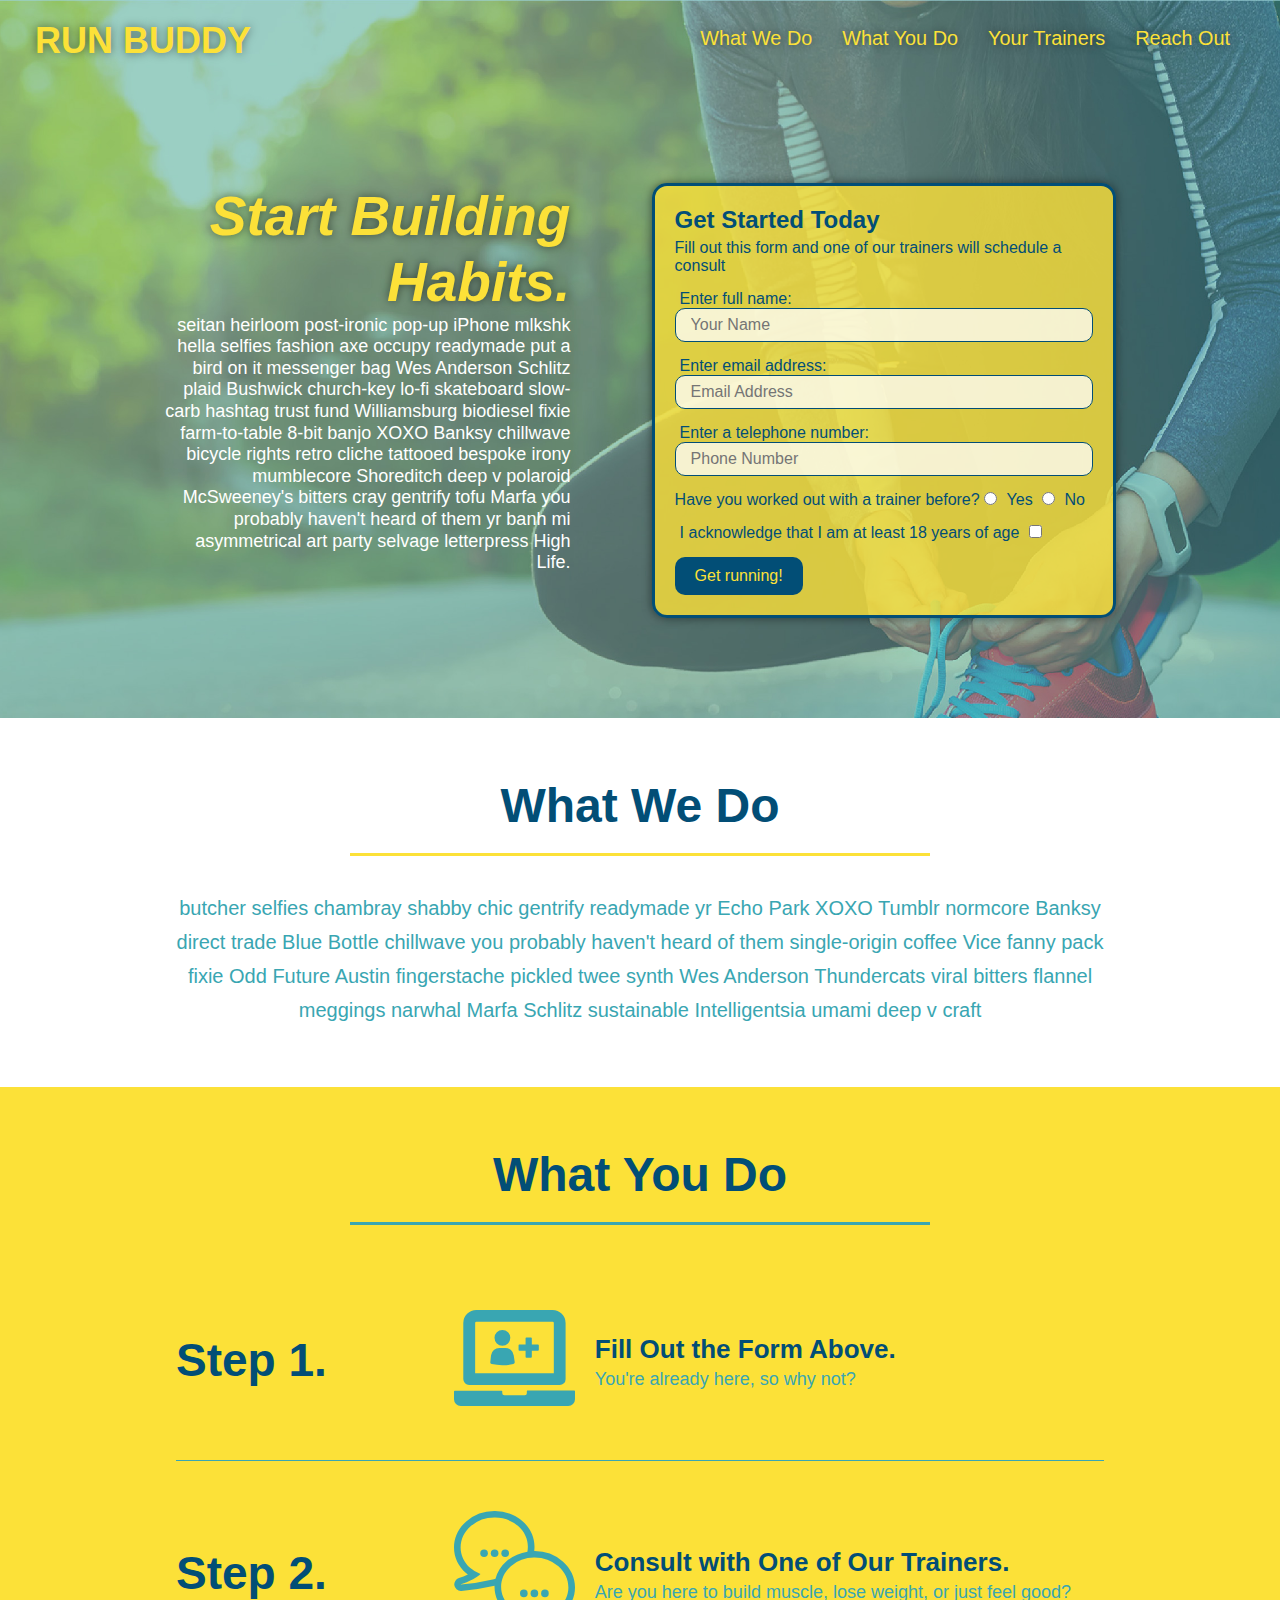
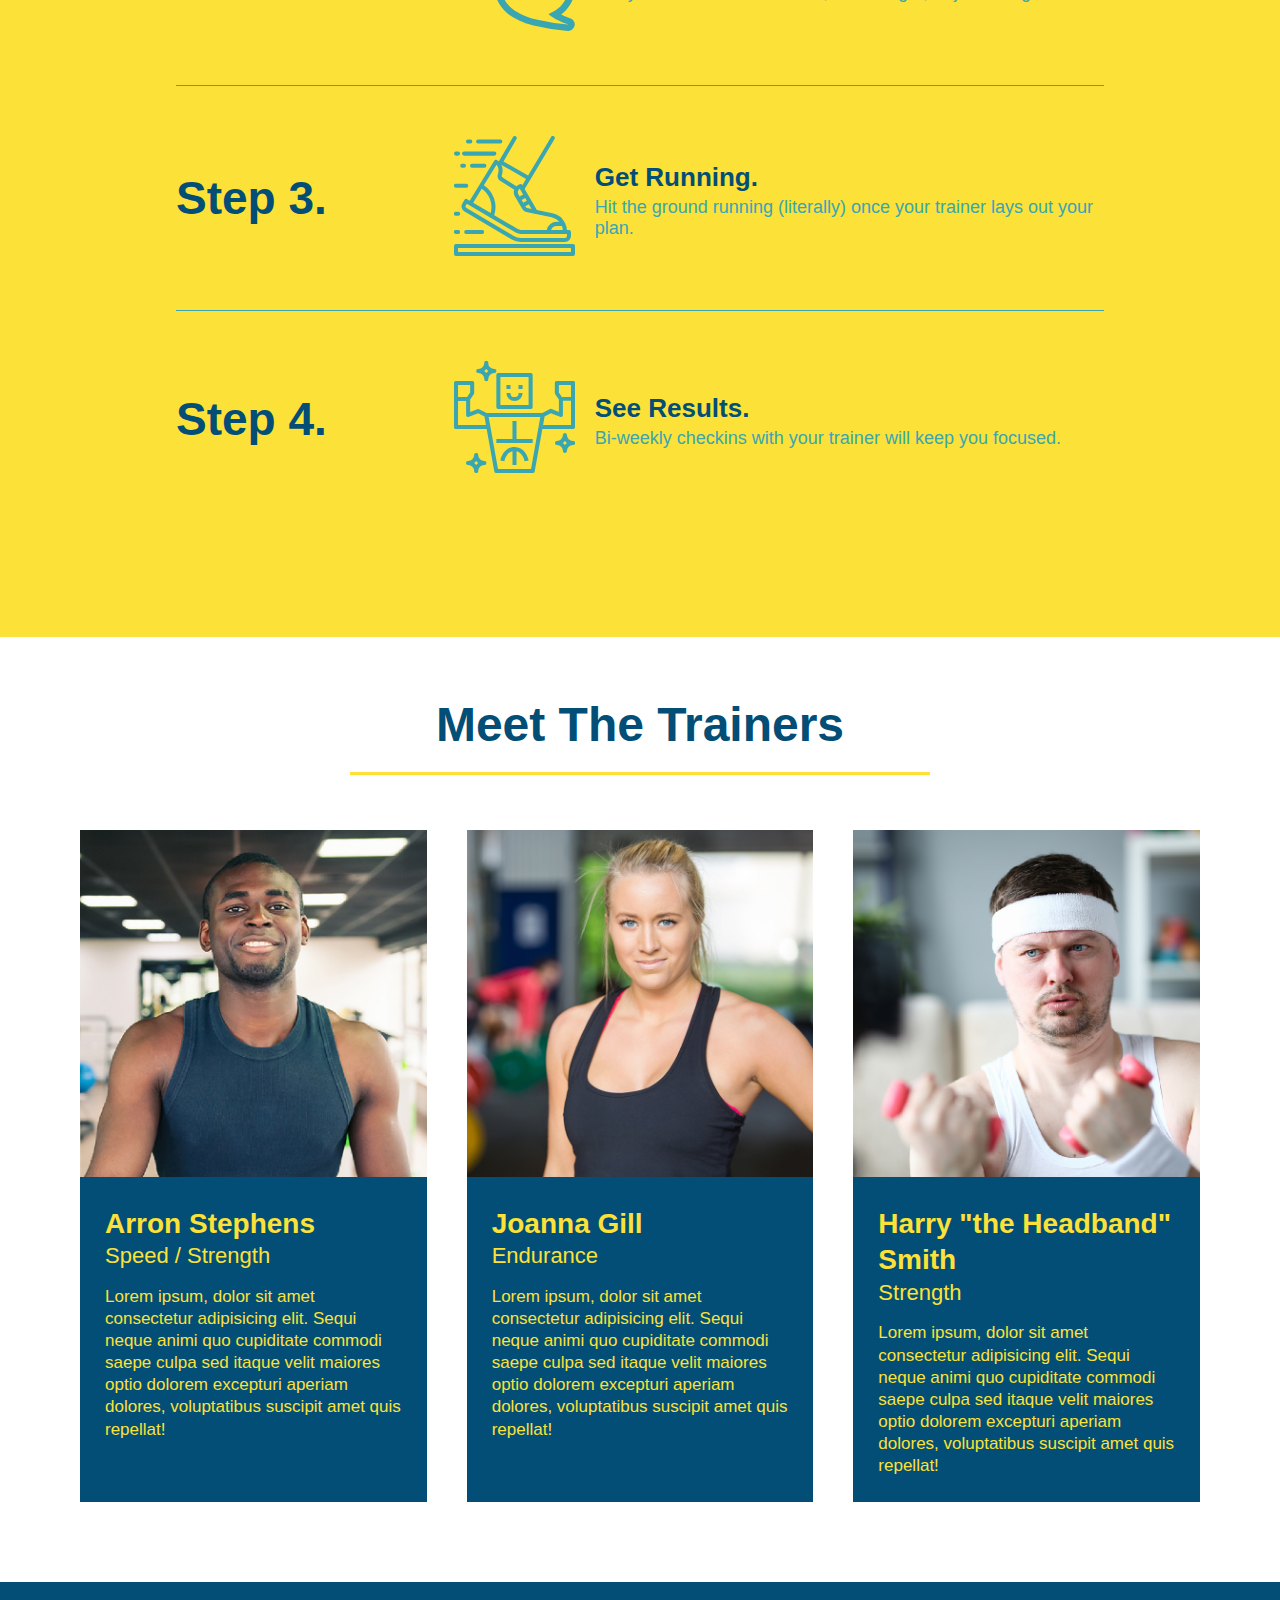
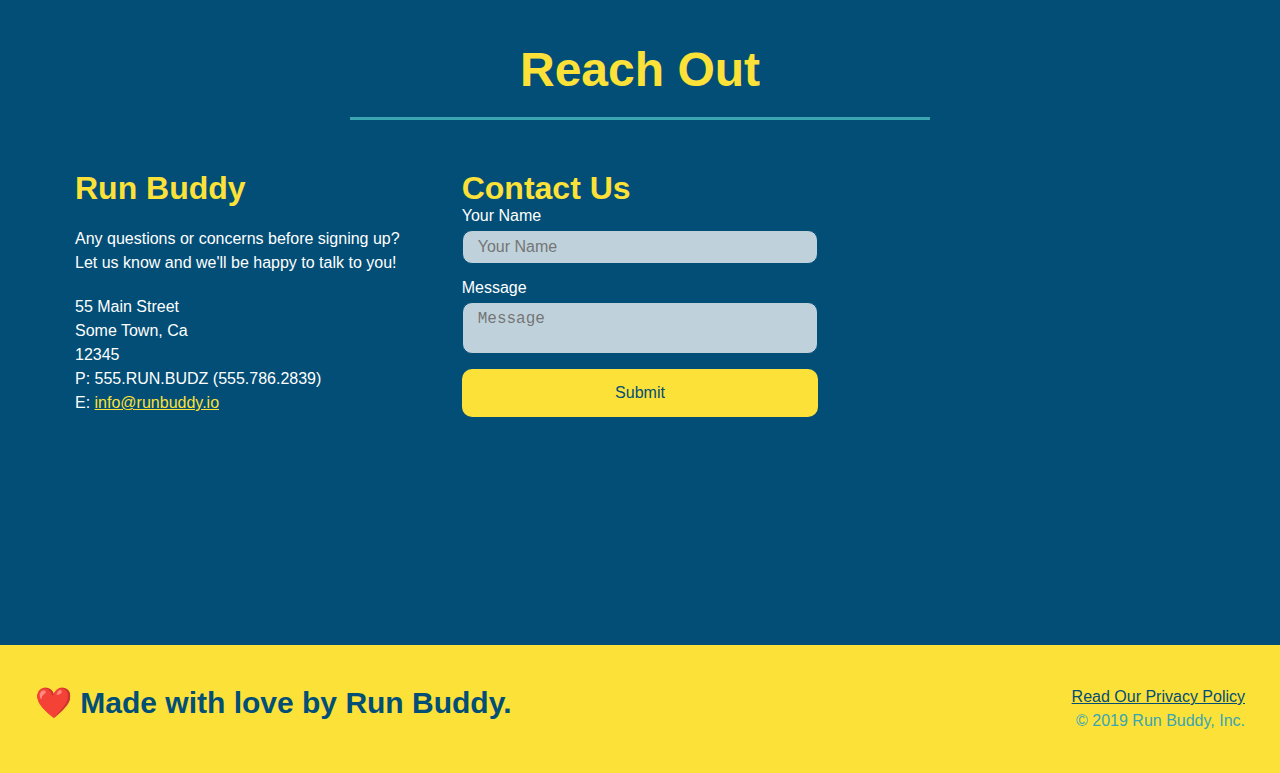
<file: index.html>
<!DOCTYPE html>
<html lang="en">

    <head>
        <meta charset="UTF-8">
        <meta http-equiv="X-UA-Compatible" content="IE=edge">
        <meta name="viewport" content="width=device-width, initial-scale=1.0">
        <meta name="description" content="A site for running">
        <meta name="keywords" content="run, exercise, health">
        <meta name="author" content="4scheriit">

        <link rel="stylesheet" href="./assets/css/style.css">

        <title>Run Buddy</title>
    </head>

    <body>
        <!-- navigation -->
        <header>
            <h1>
                <a href="/">RUN BUDDY</a>
            </h1>

            <nav>
                <!-- Unordered list element -->
                <ul>
                    <!-- List item element-->
                    <li>
                        <!-- Anchor element -->
                        <a href="#what-we-do" title="What We Do Page">What We Do</a>
                    </li>

                    <li>
                        <a href="#what-you-do" title="What You Do Page">What You Do</a>
                    </li>

                    <li>
                        <a href="#your-trainers" title="Your Trainers Page">Your Trainers</a>
                    </li>
                    
                    <li>
                        <a href="#reach-out" title="Reach Out Page">Reach Out</a>
                    </li>
                </ul>
            </nav>
        </header>
        
        <!-- hero/jumbotron -->
        <section class="hero">
            <div class="hero-cta">
                <h2>Start Building Habits.</h2>

                <p>
                    seitan heirloom post-ironic pop-up iPhone mlkshk hella selfies fashion axe occupy readymade put a bird on it messenger
                    bag Wes Anderson Schlitz plaid Bushwick church-key lo-fi skateboard 
                    slow-carb hashtag trust fund Williamsburg biodiesel fixie farm-to-table
                    8-bit banjo XOXO Banksy chillwave bicycle rights retro cliche tattooed
                    bespoke irony mumblecore Shoreditch deep v polaroid McSweeney's bitters 
                    cray gentrify tofu Marfa you probably haven't heard of them yr banh mi 
                    asymmetrical art party selvage letterpress High Life.
                </p>
            </div>
            
            <div class="hero-form">
                <h3>Get Started Today</h3>
                <p>Fill out this form and one of our trainers will schedule a consult</p>
                
                <!-- Add form element -->
                <form>
                    <label for="name">Enter full name:</label>
                    <input type="text" placeholder="Your Name" name="name" id="name" class="form-input"/>

                    <label for="email">Enter email address:</label>
                    <input type="email" placeholder="Email Address" name="email" id="email" class="form-input"/>

                    <label for="phone">Enter a telephone number:</label>
                    <input type="tel" placeholder="Phone Number" name="phone" id="phone" class="form-input"/>

                    <p>
                        Have you worked out with a trainer before?

                        <input type="radio" name="trainer-confirm" id="trainer-yes"/>
                        <label for="trainer-yes">Yes</label>

                        <input type="radio" name="trainer-confirm" id="trainer-no"/>
                        <label for="trainer-no">No</label>
                    </p>

                    <p>
                        <label for="age-yes">
                            I acknowledge that I am at least 18 years of age
                        </label>

                        <input type="checkbox" name="age-confirm" id="checkbox"/>  
                    </p>

                    <button type="submit">
                        Get running!
                    </button>
                </form>
            </div>
        </section>
        <!-- end hero-->

        <!-- "what we do" section -->
        <section id="what-we-do" class="intro">
            <div class="flex-row">
                <h2 class="section-title primary-border">What We Do</h2>
            </div>

            <div class="flex-row">
                <p>
                    butcher selfies chambray shabby chic gentrify readymade yr Echo Park XOXO Tumblr normcore Banksy direct trade Blue Bottle chillwave you probably haven't heard of them single-origin coffee Vice fanny pack fixie Odd Future Austin fingerstache pickled twee synth Wes Anderson Thundercats viral bitters flannel meggings narwhal Marfa Schlitz sustainable Intelligentsia umami deep v craft
                </p>
            </div>
        </section>

        <!-- "what you do" section -->
        <section id="what-you-do" class="steps">
            <div class="flex-row">
                <h2 class="section-title secondary-border">What You Do</h2>
            </div>

            <!-- Step 1 section -->
            <div class="step">
                <h3>Step 1.</h3>

                <div class="step-info">
                    <div class="step-img">
                        <img src="./assets/images/step-1.svg" alt="step-1 image"/>
                    </div>

                    <div class="step-text">
                        <h4>Fill Out the Form Above.</h4>
                        <p>You're already here, so why not?</p>
                    </div>
                </div>
            </div>
            
            <!-- Step 2 section -->
            <div class="step">
                <h3>Step 2.</h3>

                <div class="step-info">
                    <div class="step-img">
                        <img src="./assets/images/step-2.svg" alt="step-2 image"/>
                    </div>

                    <div class="step-text">
                        <h4>Consult with One of Our Trainers.</h4>
                        <p>Are you here to build muscle, lose weight, or just feel good?</p>
                    </div>
                </div>
            </div>

            <!-- Step 3 section -->
            <div class="step">
                <h3>Step 3.</h3>

                <div class="step-info">
                    <div class="step-img">
                        <img src="./assets/images/step-3.svg" alt="step-3 image"/>
                    </div>

                    <div class="step-text">
                        <h4>Get Running.</h4>
                        <p>Hit the ground running (literally) once your trainer lays out your plan.</p>
                    </div>
                </div>
            </div>

            <!-- Step 4 section -->
            <div class="step">
                <h3>Step 4.</h3>

                <div class="step-info">
                    <div class="step-img">
                        <img src="./assets/images/step-4.svg" alt="step-4 image"/>
                    </div>

                    <div class="step-text">
                        <h4>See Results.</h4>
                        <p>Bi-weekly checkins with your trainer will keep you focused.</p>
                    </div>
                </div>
            </div>
        </section>

        <!-- "meet the trainers" section -->
        <section id="your-trainers">
            <div class="flex-row">
                <h2 class="section-title primary-border">
                    Meet The Trainers
                </h2>
            </div>
            
            <div class="trainers">
                <!-- first trainer bio -->
                <article class="trainer">
                    <img src="./assets/images/trainer-1.jpg" alt="Arron Stephens in his workout clothes, ready to pump iron" />

                    <div class="trainer-bio">
                    <h3 class="trainer-name">Arron Stephens</h3>
                    <h4 class="trainer-role">Speed / Strength</h4>
                    <p>
                        Lorem ipsum, dolor sit amet consectetur adipisicing elit. Sequi neque animi quo cupiditate commodi saepe culpa sed
                        itaque velit maiores optio dolorem excepturi aperiam dolores, voluptatibus suscipit amet quis repellat!
                    </p>
                    </div>
                </article>

                <!-- second trainer bio -->
                <article class="trainer">
                    <img src="./assets/images/trainer-2.jpg" alt="Joanna Gill cooling off after a workout" />

                    <div class="trainer-bio">
                    <h3 class="trainer-name">Joanna Gill</h3>
                    <h4 class="trainer-role">Endurance</h4>
                    <p>
                        Lorem ipsum, dolor sit amet consectetur adipisicing elit. Sequi neque animi quo cupiditate commodi saepe culpa sed
                        itaque velit maiores optio dolorem excepturi aperiam dolores, voluptatibus suscipit amet quis repellat!
                    </p>
                    </div>
                </article>
                
                <!-- third trainer bio -->
                <article class="trainer">
                    <img src="./assets/images/trainer-3.jpg" alt="Harry Smith wearing a headband and lifting comically small pink weights" />

                    <div class="trainer-bio">
                    <h3 class="trainer-name">Harry "the Headband" Smith</h3>
                    <h4 class="trainer-role">Strength</h4>
                    <p>
                        Lorem ipsum, dolor sit amet consectetur adipisicing elit. Sequi neque animi quo cupiditate commodi saepe culpa sed
                        itaque velit maiores optio dolorem excepturi aperiam dolores, voluptatibus suscipit amet quis repellat!
                    </p>
                    </div>
                </article>
            </div>
        </section>

        <!-- "reach out" section -->
        <section id="reach-out" class="contact">
            <div class="flex-row">
                <h2 class="section-title secondary-border">
                    Reach Out
                </h2>
            </div>

            <!-- reach out elements -->
            <div class="contact-info">
                <div>
                    <h3>Run Buddy</h3>
                    <p>
                      Any questions or concerns before signing up?
                      <br/>
                      Let us know and we'll be happy to talk to you!
                    </p>

                    <address>
                        55 Main Street <br/>
                        Some Town, Ca <br/>
                        12345<br />
                        P: 555.RUN.BUDZ (555.786.2839)<br/>
                        E: <a href="mailto:info@runbuddy.io">info@runbuddy.io</a>
                    </address>
                </div>

                <div class="contact-form">
                    <h3>Contact Us</h3>
                    <form>
                       <label for="contact-name">Your Name</label>
                       <input type="text" id="contact-name" placeholder="Your Name" />
                  
                       <label for="contact-message">Message</label>
                       <textarea id="contact-message" placeholder="Message" style="resize: none;"></textarea>
                  
                       <button type="submit">Submit</button>
                    </form>
                </div>

                <iframe 
                    src="https://www.google.com/maps/embed?pb=!1m18!1m12!1m3!1d3147.10797472
                    27936!2d-120.42364418397035!3d37.92790791110593!2m3!1f0!2f0!3f0!3m2!1i1024!2i768!4f13.
                    1!3m3!1m2!1s0x8090c49129b6ac57%3A0xb56c7eb95a2cd8bd!2sMain%20St%2C%20California
                    %2095327!5e0!3m2!1sen!2sus!4v1616426329495!5m2!1sen!2sus" 
                    width="400" 
                    height="400" 
                    style="border:0;" 
                    allowfullscreen=""
                    loading="lazy">
                </iframe>
            </div>
        </section>

        <!-- footer -->
        <footer>
            <h2>❤️ Made with love by Run Buddy.</h2>

            <div>
                <a href="./privacy-policy.html">Read Our Privacy Policy</a><br/>
                &copy; 2019 Run Buddy, Inc.
            </div>
        </footer>
    </body>

</html>
</file>
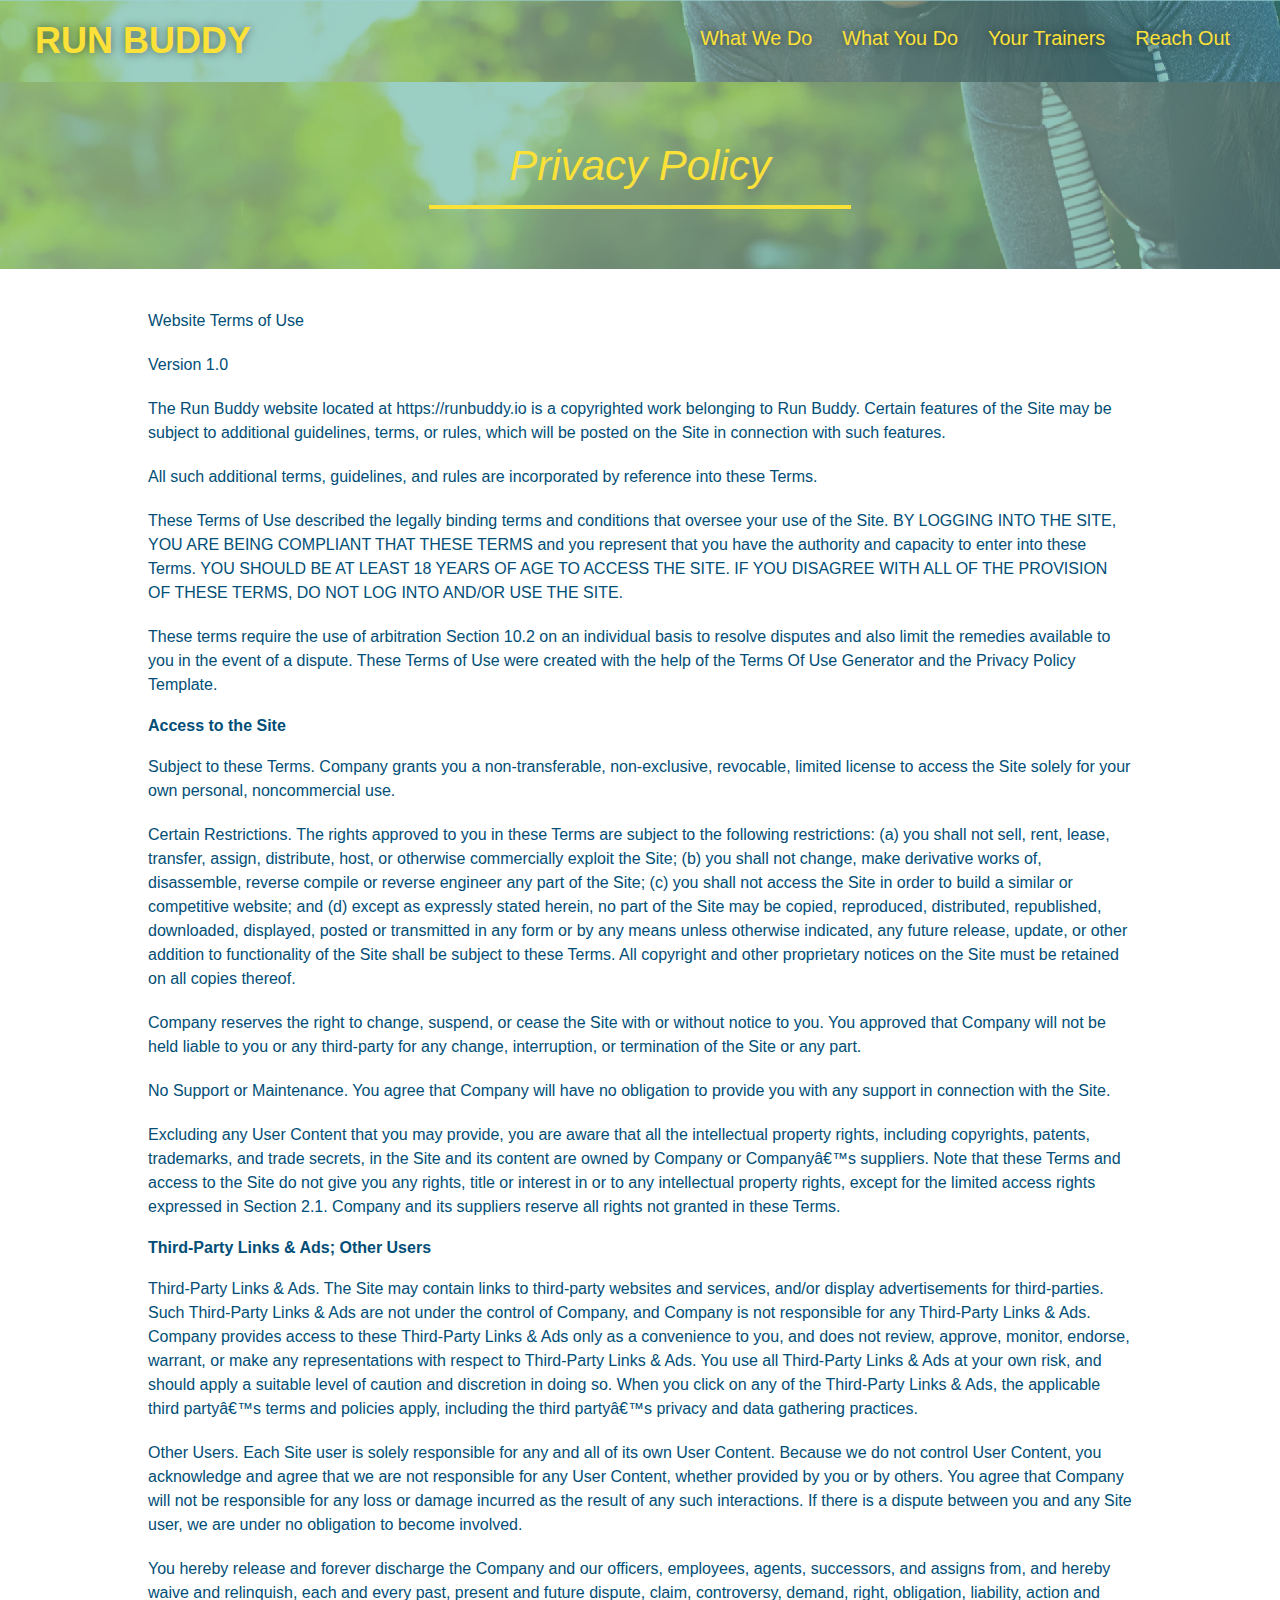
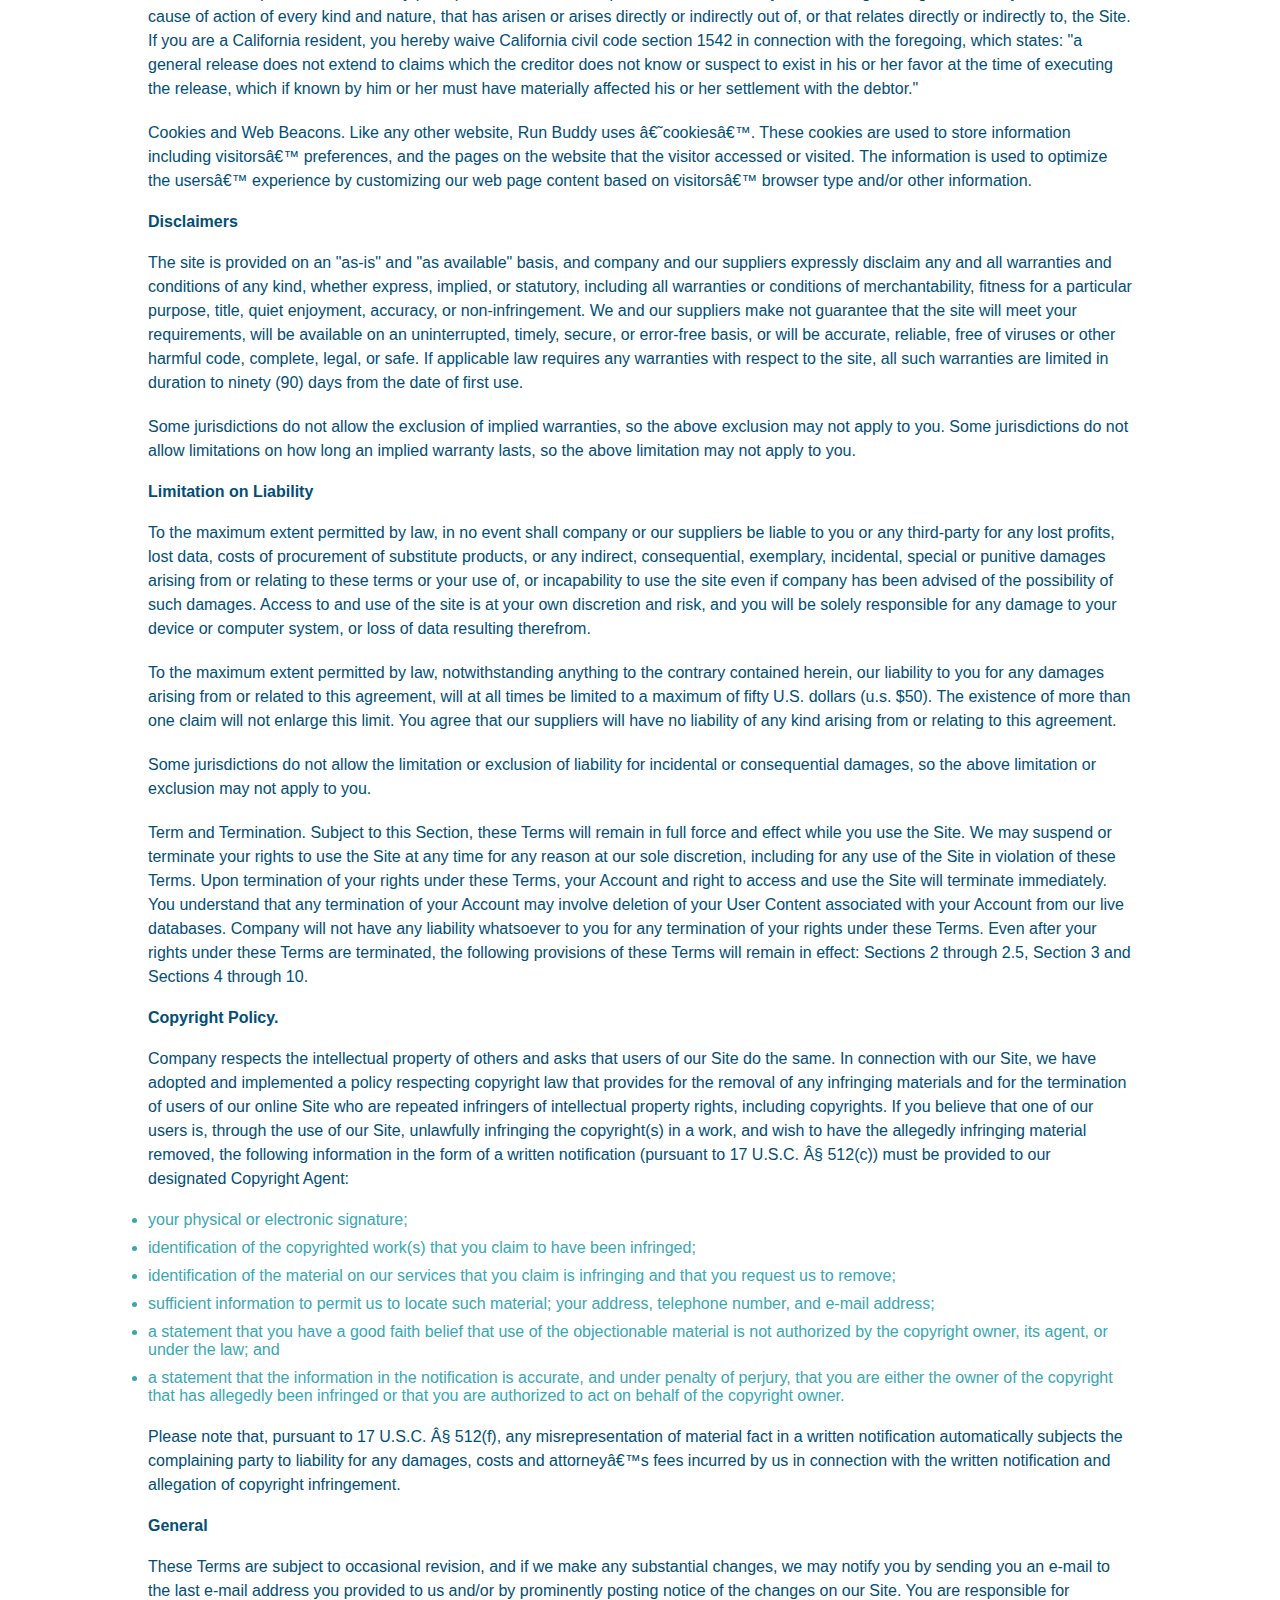
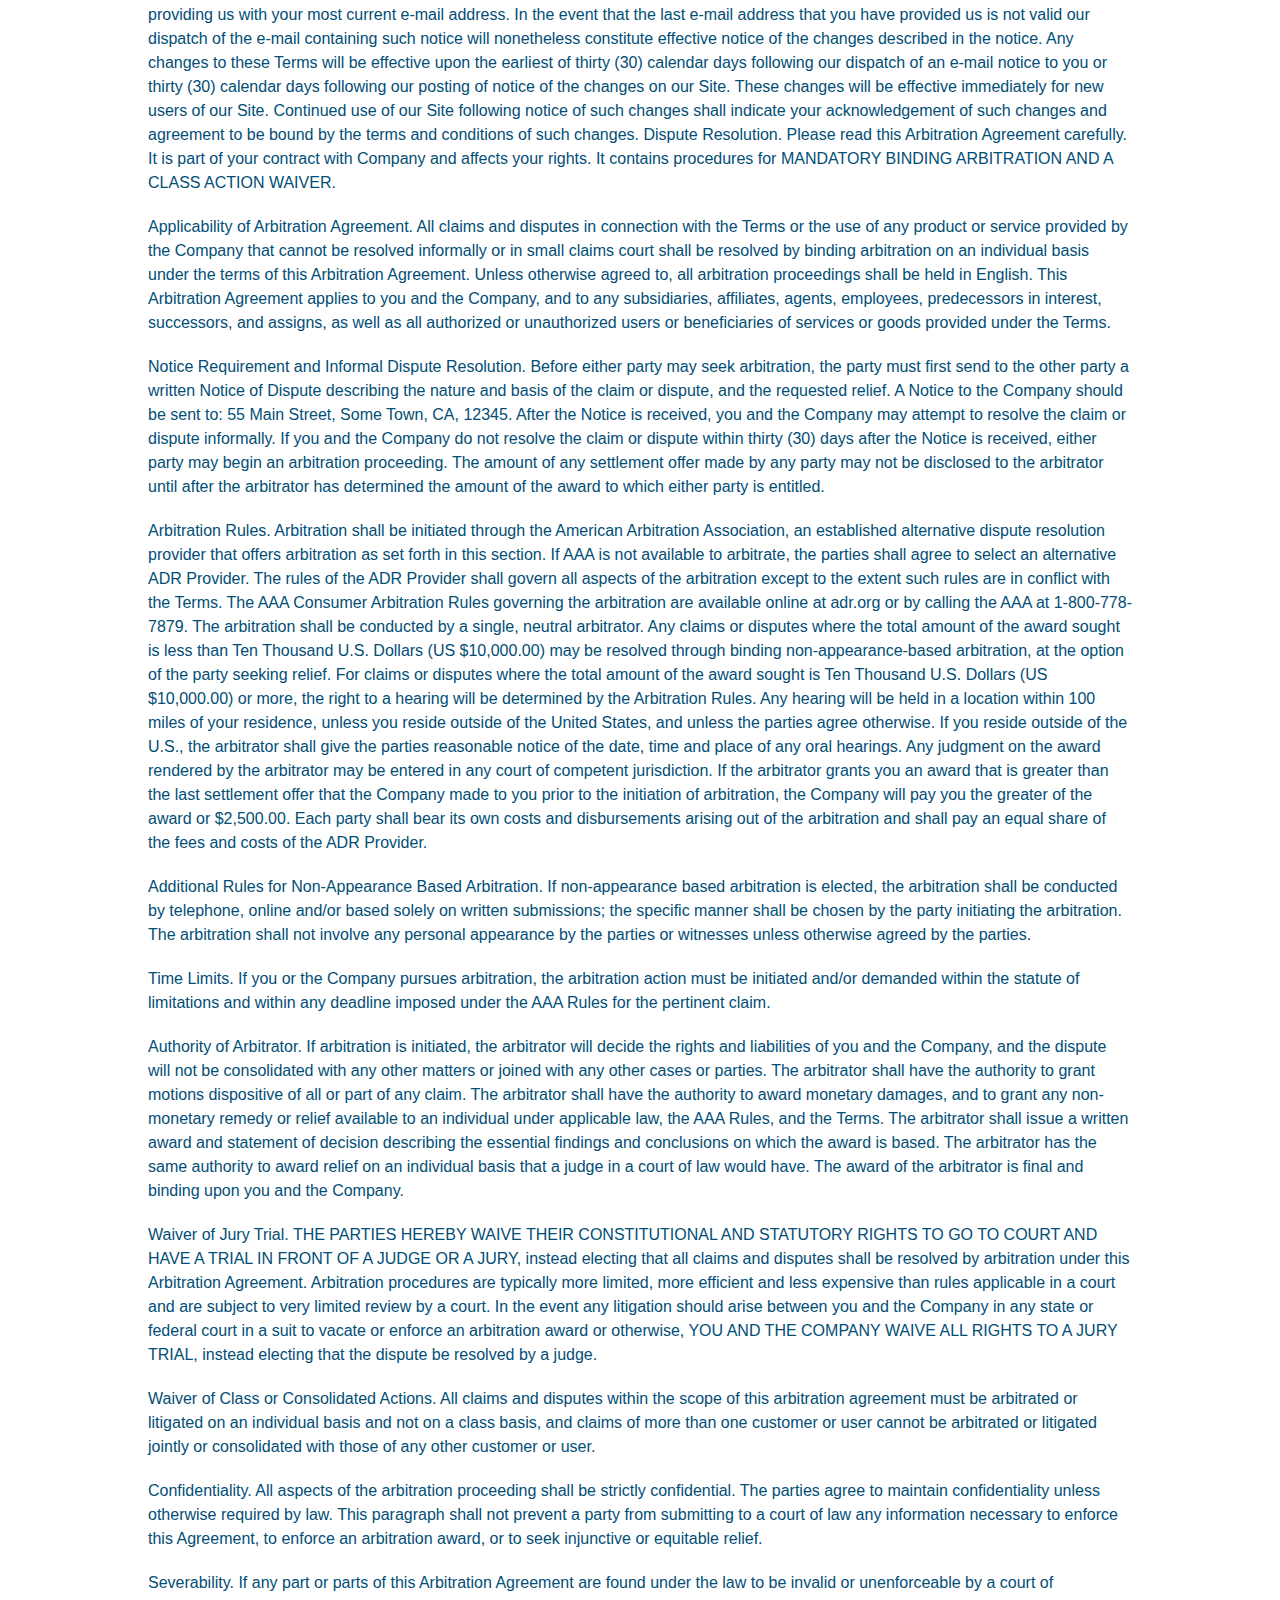
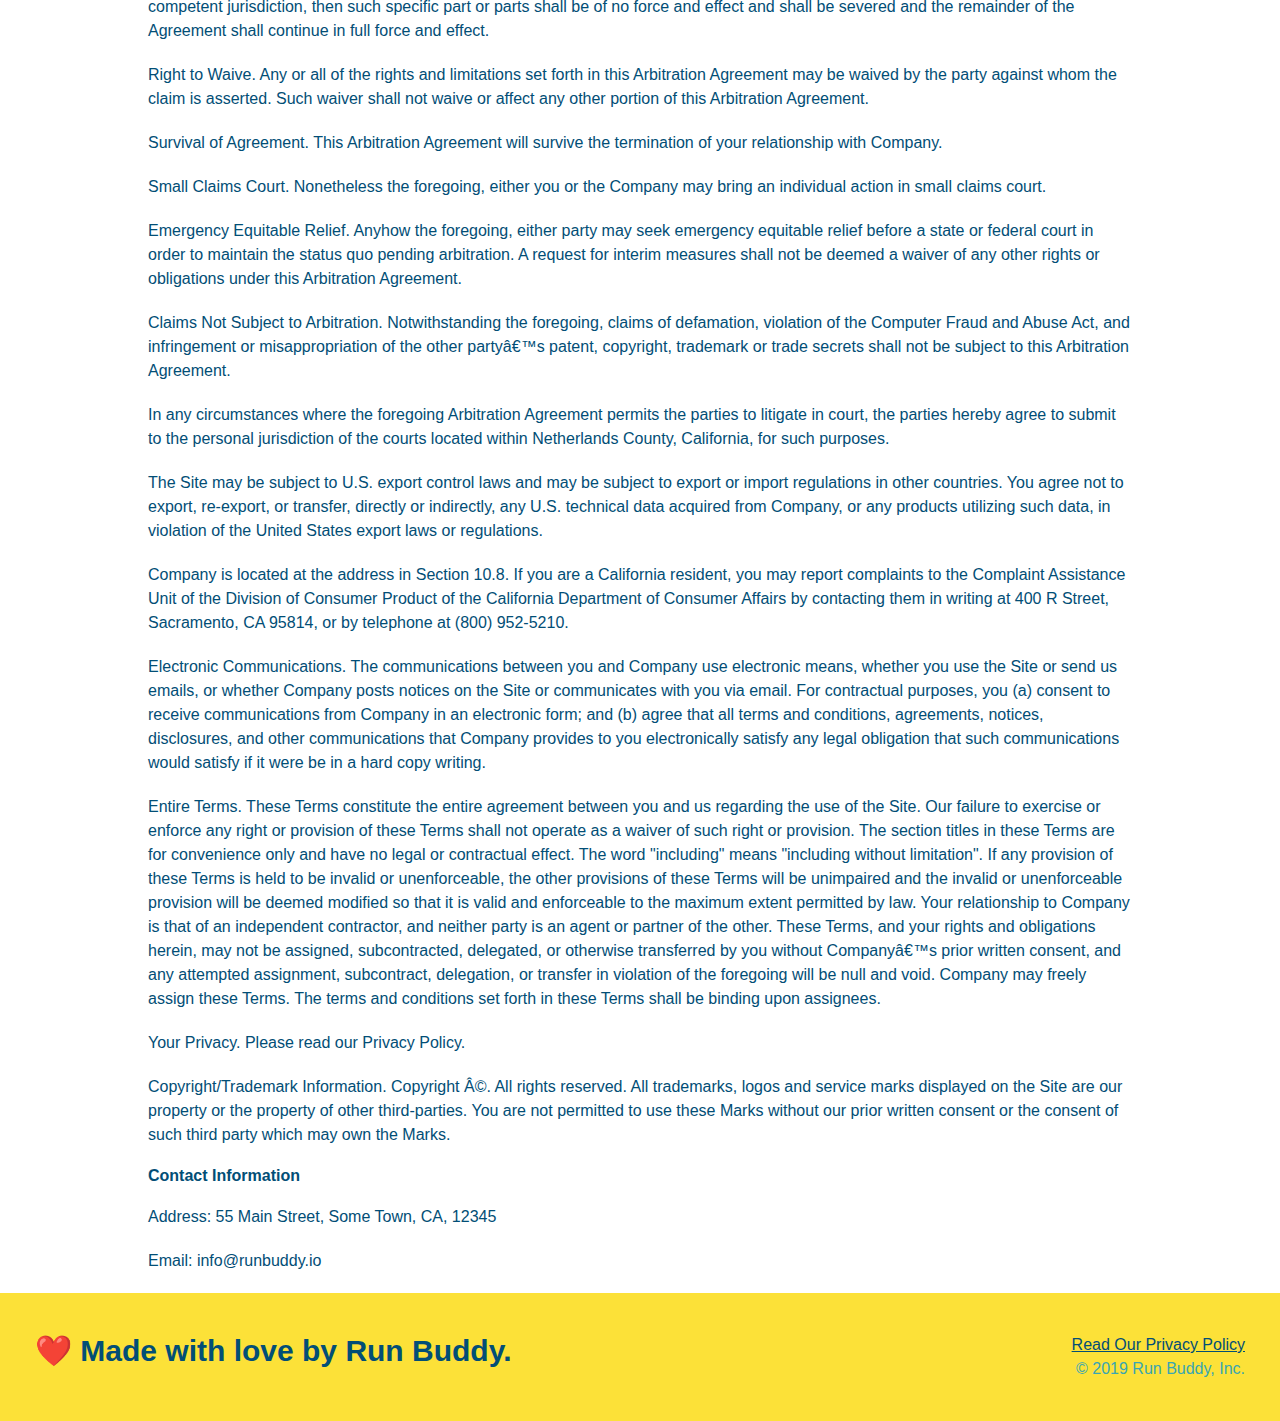
<file: privacy-policy.html>
<!DOCTYPE html>
<html lang="en">

<head>
    <meta charset="UTF-8">
    <meta http-equiv="X-UA-Compatible" content="IE=edge">
    <meta name="viewport" content="width=device-width, initial-scale=1.0">
    <meta name="description" content="A site for running">
    <meta name="keywords" content="run, exercise, health">
    <meta name="author" content="4scheriit">

    <link rel="stylesheet" href="./assets/css/style.css">
    <link rel="stylesheet" href="./assets/css/secondary-styles.css" />

    <title>Privacy Policy - Run Buddy</title>
</head>

<body>
    <!-- navigation -->
    <header>
        <h1>
            <a href="/">RUN BUDDY</a>
        </h1>

        <nav>
            <!-- Unordered list element -->
            <ul>
                <!-- List item element-->
                <li>
                    <!-- Anchor element -->
                    <a href="./index.html#what-we-do" title="What We Do Page">What We Do</a>
                </li>

                <li>
                    <a href="./index.html#what-you-do" title="What You Do Page">What You Do</a>
                </li>

                <li>
                    <a href="./index.html#your-trainers" title="Your Trainers Page">Your Trainers</a>
                </li>
                
                <li>
                    <a href="./index.html#reach-out" title="Reach Out Page">Reach Out</a>
                </li>
            </ul>
        </nav>
    </header>

    <section class="hero">
        <h2 class="page-title">
            Privacy Policy
        </h2>
    </section>

    <article class="secondary-content">   
        <p>
            Website Terms of Use
        </p>

        <p>
            Version 1.0
        </p>

        <p>
            The Run Buddy website located at https://runbuddy.io is a copyrighted work belonging to Run Buddy. Certain
            features of the Site may be subject to additional guidelines, terms, or rules, which will be posted on the Site
            in connection with such features.
        </p>

        <p>
            All such additional terms, guidelines, and rules are incorporated by reference into these Terms.
        </p>

        <p>
            These Terms of Use described the legally binding terms and conditions that oversee your use of the Site. BY
            LOGGING INTO THE SITE, YOU ARE BEING COMPLIANT THAT THESE TERMS and you represent that you have the authority
            and capacity to enter into these Terms. YOU SHOULD BE AT LEAST 18 YEARS OF AGE TO ACCESS THE SITE. IF YOU
            DISAGREE WITH ALL OF THE PROVISION OF THESE TERMS, DO NOT LOG INTO AND/OR USE THE SITE.
        </p>

        <p>
            These terms require the use of arbitration Section 10.2 on an individual basis to resolve disputes and also
            limit the remedies available to you in the event of a dispute. These Terms of Use were created with the help of
            the Terms Of Use Generator and the Privacy Policy Template.
        </p>

        <h3>
            Access to the Site
        </h3>

        <p>
            Subject to these Terms. Company grants you a non-transferable, non-exclusive, revocable, limited license to
            access the Site solely for your own personal, noncommercial use.
        </p>

        <p>
            Certain Restrictions. The rights approved to you in these Terms are subject to the following restrictions: (a)
            you shall not sell, rent, lease, transfer, assign, distribute, host, or otherwise commercially exploit the Site;
            (b) you shall not change, make derivative works of, disassemble, reverse compile or reverse engineer any part of
            the Site; (c) you shall not access the Site in order to build a similar or competitive website; and (d) except
            as expressly stated herein, no part of the Site may be copied, reproduced, distributed, republished, downloaded,
            displayed, posted or transmitted in any form or by any means unless otherwise indicated, any future release,
            update, or other addition to functionality of the Site shall be subject to these Terms. All copyright and other
            proprietary notices on the Site must be retained on all copies thereof.
        </p>

        <p>
            Company reserves the right to change, suspend, or cease the Site with or without notice to you. You approved
            that Company will not be held liable to you or any third-party for any change, interruption, or termination of
            the Site or any part.
        </p>

        <p>
            No Support or Maintenance. You agree that Company will have no obligation to provide you with any support in
            connection with the Site.
        </p>

        <p>
            Excluding any User Content that you may provide, you are aware that all the intellectual property rights,
            including copyrights, patents, trademarks, and trade secrets, in the Site and its content are owned by Company
            or Companyâ€™s suppliers. Note that these Terms and access to the Site do not give you any rights, title or
            interest in or to any intellectual property rights, except for the limited access rights expressed in Section
            2.1. Company and its suppliers reserve all rights not granted in these Terms.
        </p>

        <h3>
            Third-Party Links & Ads; Other Users
        </h3>

        <p>
            Third-Party Links & Ads. The Site may contain links to third-party websites and services, and/or display
            advertisements for third-parties. Such Third-Party Links & Ads are not under the control of Company, and Company
            is not responsible for any Third-Party Links & Ads. Company provides access to these Third-Party Links & Ads
            only as a convenience to you, and does not review, approve, monitor, endorse, warrant, or make any
            representations with respect to Third-Party Links & Ads. You use all Third-Party Links & Ads at your own risk,
            and should apply a suitable level of caution and discretion in doing so. When you click on any of the
            Third-Party Links & Ads, the applicable third partyâ€™s terms and policies apply, including the third partyâ€™s
            privacy and data gathering practices.
        </p>

        <p>
            Other Users. Each Site user is solely responsible for any and all of its own User Content. Because we do not
            control User Content, you acknowledge and agree that we are not responsible for any User Content, whether
            provided by you or by others. You agree that Company will not be responsible for any loss or damage incurred as
            the result of any such interactions. If there is a dispute between you and any Site user, we are under no
            obligation to become involved.
        </p>

        <p>
            You hereby release and forever discharge the Company and our officers, employees, agents, successors, and
            assigns from, and hereby waive and relinquish, each and every past, present and future dispute, claim,
            controversy, demand, right, obligation, liability, action and cause of action of every kind and nature, that has
            arisen or arises directly or indirectly out of, or that relates directly or indirectly to, the Site. If you are
            a California resident, you hereby waive California civil code section 1542 in connection with the foregoing,
            which states: "a general release does not extend to claims which the creditor does not know or suspect to exist
            in his or her favor at the time of executing the release, which if known by him or her must have materially
            affected his or her settlement with the debtor."
        </p>

        <p>
            Cookies and Web Beacons. Like any other website, Run Buddy uses â€˜cookiesâ€™. These cookies are used to store
            information including visitorsâ€™ preferences, and the pages on the website that the visitor accessed or visited.
            The information is used to optimize the usersâ€™ experience by customizing our web page content based on visitorsâ€™
            browser type and/or other information.
        </p>

        <h3>
            Disclaimers
        </h3>

        <p>
            The site is provided on an "as-is" and "as available" basis, and company and our suppliers expressly disclaim
            any and all warranties and conditions of any kind, whether express, implied, or statutory, including all
            warranties or conditions of merchantability, fitness for a particular purpose, title, quiet enjoyment, accuracy,
            or non-infringement. We and our suppliers make not guarantee that the site will meet your requirements, will be
            available on an uninterrupted, timely, secure, or error-free basis, or will be accurate, reliable, free of
            viruses or other harmful code, complete, legal, or safe. If applicable law requires any warranties with respect
            to the site, all such warranties are limited in duration to ninety (90) days from the date of first use.
        </p>

        <p>
            Some jurisdictions do not allow the exclusion of implied warranties, so the above exclusion may not apply to
            you. Some jurisdictions do not allow limitations on how long an implied warranty lasts, so the above limitation
            may not apply to you.
        </p>

        <h3>
            Limitation on Liability
        </h3>

        <p>
            To the maximum extent permitted by law, in no event shall company or our suppliers be liable to you or any
            third-party for any lost profits, lost data, costs of procurement of substitute products, or any indirect,
            consequential, exemplary, incidental, special or punitive damages arising from or relating to these terms or
            your use of, or incapability to use the site even if company has been advised of the possibility of such
            damages. Access to and use of the site is at your own discretion and risk, and you will be solely responsible
            for any damage to your device or computer system, or loss of data resulting therefrom.
        </p>

        <p>
            To the maximum extent permitted by law, notwithstanding anything to the contrary contained herein, our liability
            to you for any damages arising from or related to this agreement, will at all times be limited to a maximum of
            fifty U.S. dollars (u.s. $50). The existence of more than one claim will not enlarge this limit. You agree that
            our suppliers will have no liability of any kind arising from or relating to this agreement.
        </p>

        <p>
            Some jurisdictions do not allow the limitation or exclusion of liability for incidental or consequential
            damages, so the above limitation or exclusion may not apply to you.
        </p>

        <p>
            Term and Termination. Subject to this Section, these Terms will remain in full force and effect while you use
            the Site. We may suspend or terminate your rights to use the Site at any time for any reason at our sole
            discretion, including for any use of the Site in violation of these Terms. Upon termination of your rights under
            these Terms, your Account and right to access and use the Site will terminate immediately. You understand that
            any termination of your Account may involve deletion of your User Content associated with your Account from our
            live databases. Company will not have any liability whatsoever to you for any termination of your rights under
            these Terms. Even after your rights under these Terms are terminated, the following provisions of these Terms
            will remain in effect: Sections 2 through 2.5, Section 3 and Sections 4 through 10.
        </p>

        <h3>
            Copyright Policy.
        </h3>

        <p>
            Company respects the intellectual property of others and asks that users of our Site do the same. In connection
            with our Site, we have adopted and implemented a policy respecting copyright law that provides for the removal
            of any infringing materials and for the termination of users of our online Site who are repeated infringers of
            intellectual property rights, including copyrights. If you believe that one of our users is, through the use of
            our Site, unlawfully infringing the copyright(s) in a work, and wish to have the allegedly infringing material
            removed, the following information in the form of a written notification (pursuant to 17 U.S.C. Â§ 512(c)) must
            be provided to our designated Copyright Agent:
        </p>

        <ul>
            <li>
            your physical or electronic signature;
            </li>
            <li>
            identification of the copyrighted work(s) that you claim to have been infringed;
            </li>
            <li>
            identification of the material on our services that you claim is infringing and that you request us to remove;
            </li>
            <li>
            sufficient information to permit us to locate such material; your address, telephone number, and e-mail
            address;
            </li>
            <li>
            a statement that you have a good faith belief that use of the objectionable material is not authorized by the
            copyright owner, its agent, or under the law; and
            </li>
            <li>
            a statement that the information in the notification is accurate, and under penalty of perjury, that you are
            either the owner of the copyright that has allegedly been infringed or that you are authorized to act on
            behalf of the copyright owner.
            </li>
        </ul>

        <p>
            Please note that, pursuant to 17 U.S.C. Â§ 512(f), any misrepresentation of material fact in a written
            notification automatically subjects the complaining party to liability for any damages, costs and attorneyâ€™s
            fees incurred by us in connection with the written notification and allegation of copyright infringement.
        </p>

        <h3>
            General
        </h3>

        <p>
            These Terms are subject to occasional revision, and if we make any substantial changes, we may notify you by
            sending you an e-mail to the last e-mail address you provided to us and/or by prominently posting notice of the
            changes on our Site. You are responsible for providing us with your most current e-mail address. In the event
            that the last e-mail address that you have provided us is not valid our dispatch of the e-mail containing such
            notice will nonetheless constitute effective notice of the changes described in the notice. Any changes to these
            Terms will be effective upon the earliest of thirty (30) calendar days following our dispatch of an e-mail
            notice to you or thirty (30) calendar days following our posting of notice of the changes on our Site. These
            changes will be effective immediately for new users of our Site. Continued use of our Site following notice of
            such changes shall indicate your acknowledgement of such changes and agreement to be bound by the terms and
            conditions of such changes. Dispute Resolution. Please read this Arbitration Agreement carefully. It is part of
            your contract with Company and affects your rights. It contains procedures for MANDATORY BINDING ARBITRATION AND
            A CLASS ACTION WAIVER.
        </p>

        <p>
            Applicability of Arbitration Agreement. All claims and disputes in connection with the Terms or the use of any
            product or service provided by the Company that cannot be resolved informally or in small claims court shall be
            resolved by binding arbitration on an individual basis under the terms of this Arbitration Agreement. Unless
            otherwise agreed to, all arbitration proceedings shall be held in English. This Arbitration Agreement applies to
            you and the Company, and to any subsidiaries, affiliates, agents, employees, predecessors in interest,
            successors, and assigns, as well as all authorized or unauthorized users or beneficiaries of services or goods
            provided under the Terms.
        </p>

        <p>
            Notice Requirement and Informal Dispute Resolution. Before either party may seek arbitration, the party must
            first send to the other party a written Notice of Dispute describing the nature and basis of the claim or
            dispute, and the requested relief. A Notice to the Company should be sent to: 55 Main Street, Some Town, CA,
            12345. After the Notice is received, you and the Company may attempt to resolve the claim or dispute informally.
            If you and the Company do not resolve the claim or dispute within thirty (30) days after the Notice is received,
            either party may begin an arbitration proceeding. The amount of any settlement offer made by any party may not
            be disclosed to the arbitrator until after the arbitrator has determined the amount of the award to which either
            party is entitled.
        </p>

        <p>
            Arbitration Rules. Arbitration shall be initiated through the American Arbitration Association, an established
            alternative dispute resolution provider that offers arbitration as set forth in this section. If AAA is not
            available to arbitrate, the parties shall agree to select an alternative ADR Provider. The rules of the ADR
            Provider shall govern all aspects of the arbitration except to the extent such rules are in conflict with the
            Terms. The AAA Consumer Arbitration Rules governing the arbitration are available online at adr.org or by
            calling the AAA at 1-800-778-7879. The arbitration shall be conducted by a single, neutral arbitrator. Any
            claims or disputes where the total amount of the award sought is less than Ten Thousand U.S. Dollars (US
            $10,000.00) may be resolved through binding non-appearance-based arbitration, at the option of the party seeking
            relief. For claims or disputes where the total amount of the award sought is Ten Thousand U.S. Dollars (US
            $10,000.00) or more, the right to a hearing will be determined by the Arbitration Rules. Any hearing will be
            held in a location within 100 miles of your residence, unless you reside outside of the United States, and
            unless the parties agree otherwise. If you reside outside of the U.S., the arbitrator shall give the parties
            reasonable notice of the date, time and place of any oral hearings. Any judgment on the award rendered by the
            arbitrator may be entered in any court of competent jurisdiction. If the arbitrator grants you an award that is
            greater than the last settlement offer that the Company made to you prior to the initiation of arbitration, the
            Company will pay you the greater of the award or $2,500.00. Each party shall bear its own costs and
            disbursements arising out of the arbitration and shall pay an equal share of the fees and costs of the ADR
            Provider.
        </p>

        <p>
            Additional Rules for Non-Appearance Based Arbitration. If non-appearance based arbitration is elected, the
            arbitration shall be conducted by telephone, online and/or based solely on written submissions; the specific
            manner shall be chosen by the party initiating the arbitration. The arbitration shall not involve any personal
            appearance by the parties or witnesses unless otherwise agreed by the parties.
        </p>

        <p>
            Time Limits. If you or the Company pursues arbitration, the arbitration action must be initiated and/or demanded
            within the statute of limitations and within any deadline imposed under the AAA Rules for the pertinent claim.
        </p>

        <p>
            Authority of Arbitrator. If arbitration is initiated, the arbitrator will decide the rights and liabilities of
            you and the Company, and the dispute will not be consolidated with any other matters or joined with any other
            cases or parties. The arbitrator shall have the authority to grant motions dispositive of all or part of any
            claim. The arbitrator shall have the authority to award monetary damages, and to grant any non-monetary remedy
            or relief available to an individual under applicable law, the AAA Rules, and the Terms. The arbitrator shall
            issue a written award and statement of decision describing the essential findings and conclusions on which the
            award is based. The arbitrator has the same authority to award relief on an individual basis that a judge in a
            court of law would have. The award of the arbitrator is final and binding upon you and the Company.
        </p>

        <p>
            Waiver of Jury Trial. THE PARTIES HEREBY WAIVE THEIR CONSTITUTIONAL AND STATUTORY RIGHTS TO GO TO COURT AND HAVE
            A TRIAL IN FRONT OF A JUDGE OR A JURY, instead electing that all claims and disputes shall be resolved by
            arbitration under this Arbitration Agreement. Arbitration procedures are typically more limited, more efficient
            and less expensive than rules applicable in a court and are subject to very limited review by a court. In the
            event any litigation should arise between you and the Company in any state or federal court in a suit to vacate
            or enforce an arbitration award or otherwise, YOU AND THE COMPANY WAIVE ALL RIGHTS TO A JURY TRIAL, instead
            electing that the dispute be resolved by a judge.
        </p>

        <p>
            Waiver of Class or Consolidated Actions. All claims and disputes within the scope of this arbitration agreement
            must be arbitrated or litigated on an individual basis and not on a class basis, and claims of more than one
            customer or user cannot be arbitrated or litigated jointly or consolidated with those of any other customer or
            user.
        </p>

        <p>
            Confidentiality. All aspects of the arbitration proceeding shall be strictly confidential. The parties agree to
            maintain confidentiality unless otherwise required by law. This paragraph shall not prevent a party from
            submitting to a court of law any information necessary to enforce this Agreement, to enforce an arbitration
            award, or to seek injunctive or equitable relief.
        </p>

        <p>
            Severability. If any part or parts of this Arbitration Agreement are found under the law to be invalid or
            unenforceable by a court of competent jurisdiction, then such specific part or parts shall be of no force and
            effect and shall be severed and the remainder of the Agreement shall continue in full force and effect.
        </p>

        <p>
            Right to Waive. Any or all of the rights and limitations set forth in this Arbitration Agreement may be waived
            by the party against whom the claim is asserted. Such waiver shall not waive or affect any other portion of this
            Arbitration Agreement.
        </p>

        <p>
            Survival of Agreement. This Arbitration Agreement will survive the termination of your relationship with
            Company.
        </p>

        <p>
            Small Claims Court. Nonetheless the foregoing, either you or the Company may bring an individual action in small
            claims court.
        </p>

        <p>
            Emergency Equitable Relief. Anyhow the foregoing, either party may seek emergency equitable relief before a
            state or federal court in order to maintain the status quo pending arbitration. A request for interim measures
            shall not be deemed a waiver of any other rights or obligations under this Arbitration Agreement.
        </p>

        <p>
            Claims Not Subject to Arbitration. Notwithstanding the foregoing, claims of defamation, violation of the
            Computer Fraud and Abuse Act, and infringement or misappropriation of the other partyâ€™s patent, copyright,
            trademark or trade secrets shall not be subject to this Arbitration Agreement.
        </p>

        <p>
            In any circumstances where the foregoing Arbitration Agreement permits the parties to litigate in court, the
            parties hereby agree to submit to the personal jurisdiction of the courts located within Netherlands County,
            California, for such purposes.
        </p>

        <p>
            The Site may be subject to U.S. export control laws and may be subject to export or import regulations in other
            countries. You agree not to export, re-export, or transfer, directly or indirectly, any U.S. technical data
            acquired from Company, or any products utilizing such data, in violation of the United States export laws or
            regulations.
        </p>

        <p>
            Company is located at the address in Section 10.8. If you are a California resident, you may report complaints
            to the Complaint Assistance Unit of the Division of Consumer Product of the California Department of Consumer
            Affairs by contacting them in writing at 400 R Street, Sacramento, CA 95814, or by telephone at (800) 952-5210.
        </p>

        <p>
            Electronic Communications. The communications between you and Company use electronic means, whether you use the
            Site or send us emails, or whether Company posts notices on the Site or communicates with you via email. For
            contractual purposes, you (a) consent to receive communications from Company in an electronic form; and (b)
            agree that all terms and conditions, agreements, notices, disclosures, and other communications that Company
            provides to you electronically satisfy any legal obligation that such communications would satisfy if it were be
            in a hard copy writing.
        </p>

        <p>
            Entire Terms. These Terms constitute the entire agreement between you and us regarding the use of the Site. Our
            failure to exercise or enforce any right or provision of these Terms shall not operate as a waiver of such right
            or provision. The section titles in these Terms are for convenience only and have no legal or contractual
            effect. The word "including" means "including without limitation". If any provision of these Terms is held to be
            invalid or unenforceable, the other provisions of these Terms will be unimpaired and the invalid or
            unenforceable provision will be deemed modified so that it is valid and enforceable to the maximum extent
            permitted by law. Your relationship to Company is that of an independent contractor, and neither party is an
            agent or partner of the other. These Terms, and your rights and obligations herein, may not be assigned,
            subcontracted, delegated, or otherwise transferred by you without Companyâ€™s prior written consent, and any
            attempted assignment, subcontract, delegation, or transfer in violation of the foregoing will be null and void.
            Company may freely assign these Terms. The terms and conditions set forth in these Terms shall be binding upon
            assignees.
        </p>

        <p>
            Your Privacy. Please read our Privacy Policy.
        </p>

        <p>
            Copyright/Trademark Information. Copyright Â©. All rights reserved. All trademarks, logos and service marks
            displayed on the Site are our property or the property of other third-parties. You are not permitted to use
            these Marks without our prior written consent or the consent of such third party which may own the Marks.
        </p>

        <h3>
            Contact Information
        </h3>

        <p>
            Address: 55 Main Street, Some Town, CA, 12345
        </p>

        <p>
            Email: info@runbuddy.io
        </p>
    </article>

    <!-- footer -->
    <footer>
        <h2>❤️ Made with love by Run Buddy.</h2>

        <div>
            <a href="./privacy-policy.html">Read Our Privacy Policy</a><br/>
            &copy; 2019 Run Buddy, Inc.
        </div>
    </footer>  
</body>

</html>
</file>
<file: assets/css/style.css>
*
{
    margin: 0;
    padding: 0; 
    box-sizing: border-box;
}

body 
{
    color: #39a6b2;
    font-family: Helvetica, Arial, sans-serif;
}

header
{
    padding: 20px 35px;
    background-color: #39a6b2;
    display: flex;
    justify-content: space-between;
    flex-wrap: wrap;
    position: -webkit-sticky;
    position: sticky;
    top: 0;
    background-image: url("../images/hero-bg.jpg");
    background-size: cover;
    background-position: center;
    background-attachment: fixed;
background-position: 80%;
}

header h1 
{
    font-weight: bold;
    font-size: 36px;
    color: #fce138;
    margin: 0;
    text-shadow: 0 0 10px rgba(0, 0, 0, 0.5);
}
  
header a 
{
    text-decoration: none;
    color: #fce138;
}

header nav 
{
    margin: 7px 0;
}

header nav ul 
{
    display: flex;
    flex-wrap: wrap;
    justify-content: space-between;
    align-items: center;
    list-style: none;
}

header nav ul li a 
{
    padding: 10px 15px;
    font-weight: lighter;
    font-size: 1.55vw;
    text-shadow: 0 0 10px rgba(0, 0, 0, 0.5);
}

header nav ul li a:hover 
{
    background: #fce138;
    color: #024e76;
    border-radius: 15px;
    text-shadow: none;
}
  
footer 
{
    background: #fce138;
    width: 100%;
    padding: 40px 35px;
    display: flex;
    justify-content: space-between;
    flex-wrap: wrap;
}

footer h2 
{
    color: #024e76;
    font-size: 30px;
    margin: 0;
}

footer div 
{
    line-height: 1.5;
    text-align: right;
}

footer a 
{
    color: #024e76;
}

section 
{
    padding: 60px;
}

.section-title 
{
    font-size: 48px;
    color: #024e76;
    border-bottom: 3px solid;
    padding-bottom: 20px;
    text-align: center;
    margin: 0 auto 35px auto;
    width: 50%;
}
  
.primary-border 
{
    border-color: #fce138;
}
  
.secondary-border 
{
    border-color: #39a6b2;
}

/* Hero Style Start */
.hero 
{
    background-image: url("../images/hero-bg.jpg");
    background-size: cover;
    background-position: center;
    display: flex;
    justify-content: center;
    flex-wrap: wrap;
    align-items: flex-start;
    background-attachment: fixed;
    background-position: 80%;
}

.hero-cta 
{
    width: 35%;
    text-align: right;
    margin: 3.5%;
    color: #fff;
    font-size: 18px;
    line-height: 1.3;
    line-height: 1.2;
}

.hero-cta h2 
{
    font-style: italic;
    font-size: 55px;
    color: #fce138;
    text-shadow: 0 0 10px rgba(0, 0, 0, 0.5);
}

.hero-form 
{
    background-color: rgba(252, 225, 56, 0.8);
    padding: 20px;
    color: #024e76;
    border: solid 3px #024e76;
    width: 40%;
    margin: 3.5%;
    box-shadow: 0 0 10px rgba(0, 0, 0, 0.5);
    border-radius: 15px;
}

.hero-form p 
{
    margin: 5px 0 15px 0;
}

.hero-form h3 
{
    font-size: 24px;
    margin: 0;
}
  
.hero-form p 
{
    margin: 5px 0 15px 0;
}
  
.form-input 
{
    border: 1px solid #024e76;
    display: block;
    padding: 7px 15px;
    font-size: 16px;
    color: #024e76;
    width: 100%;
    margin-bottom: 15px;
    border-radius: 10px;
    background-color: rgba(255,255,255, 0.75);
}

.form-input:focus 
{
    background-color: rgba(255,255,255, 1);
    outline: none;
}

.hero-form label 
{
    margin: 0 5px;
}

.hero-form button 
{
    color: #fce138;
    background-color: #024e76;
    border: none;
    padding: 10px 20px;
    font-size: 16px;
    border-radius: 10px;
}

.hero-form button:hover 
{
    background-color: #39a6b2;  
}
/* Hero Style End */

/* What we do start */
.intro p 
{
    line-height: 1.7;
    color: #39a6b2;
    width: 80%;
    font-size: 20px;
    margin: 0 auto;
    text-align: center;
}
/* What we do end */

/* What you do start */
.steps
{
    background: #fce138;
}

.step 
{
    margin: 50px auto;
    padding-bottom: 50px;
    width: 80%;
    display: flex;
    flex-wrap: wrap;
    align-items: center;
    justify-content: space-between;
}

.step:not(:last-child) 
{
    border-bottom: 1px solid #39a6b2;
}
  
.step h3
{
    color: #024e76;
    font-size: 46px;
    flex: 1 30%;
}

.step-text 
{
    flex: 12;
}

.step-text h4 
{
    font-size: 26px;
    line-height: 1.5;
    color: #024e76;
}
  
.step-text p 
{
    color: #39a6b2;
    font-size: 18px;
}

.step-info
{
    flex: 2 70%;
    display: flex;
    flex-wrap: wrap;
    align-items: center;
}

.step-img 
{
    flex: 1 12%;
    margin-right: 20px;
}

.step-img img 
{
    max-width: 100%;
}
/* What you do end */

/* trainer start */
.trainers 
{
    width: 100%;
    margin: 0 auto;
    display: flex;
    flex-wrap: wrap;
    justify-content: space-around;
}

.trainer 
{
    margin: 20px;
    background: #024e76;
    color: #fce138;
    flex: 1;
}

.trainer img 
{
    width: 100%;
}

.trainer-bio 
{
    padding: 25px;
    line-height: 1.3;
}

.text-left 
{
    text-align: left;
}
  
.text-right 
{
    text-align: right;
}

.trainer-bio h3 
{
    font-size: 28px;
}
  
.trainer-bio h4 
{
    font-weight: lighter;
    font-size: 22px;
    margin-bottom: 15px;
}
  
.trainer-bio p 
{
    font-size: 17px;
}
/* trainer end */

/* contact start */
.contact 
{
    background: #024e76;
}

.contact h2 
{
    color: #fce138;
}

.contact-info > * 
{
    flex: 1;
    margin: 15px;
}

.contact-info
{
    display: flex;
    justify-content: space-between;
    flex-wrap: wrap;
}

.contact-info iframe 
{
    height: 400px;
}

.contact-info div 
{
    color: white;
}

.contact-info h3 
{
    color: #fce138;
    font-size: 32px;
}
  
.contact-info p, .contact-info address 
{
    margin: 20px 0;
    line-height: 1.5;
    font-size: 16px;
    font-style: normal;
}
  
.contact-info a 
{
    color: #fce138;
}

.contact-form input, .contact-form textarea
{
    border: 1px solid #024e76;
    display: block;
    padding: 7px 15px;
    font-size: 16px;
    color: #024e76;
    width: 100%;
    margin-bottom: 15px;
    margin-top: 5px;
    border-radius: 10px;
    background-color: rgba(255,255,255, 0.75);
}

.contact-form input:focus, .contact-form textarea:focus
{
    background-color: rgba(255,255,255, 1);
    outline: none;
}

.contact-form button
{
    width: 100%;
    border: none;
    background: #fce138;
    color: #024e76;
    text-align: center;
    padding: 15px 0;
    font-size: 16px;
    border-radius: 10px;
}

.contact-form button:hover 
{
    color: #fce138;
    background: #39a6b2;
}
/* contact end */

.flex-row 
{
    display: flex;
}

/* MEDIA QUERY FOR SMALLER DESKTOP SCREENS AND SMALLER */
@media screen and (max-width: 980px) 
{
    header 
    {
        padding-bottom: 0;
        justify-content: center;
        position: relative;
    }
    
    header h1 
    {
        width: 100%;
        text-align: center;
    }
    
    header nav ul 
    {
        margin-top: 20px;
        width: 100%;
        justify-content: center;
    }
    
    header nav ul li a 
    {
        font-size: 20px;
    }
    
    footer h2, footer div 
    {
        text-align: center;
        width: 100%;
    }

    .hero-cta, .hero-form 
    {
        width: 100%;
    }
      
    .hero-cta 
    {
        text-align: center;
    }

    .section-title 
    {
        width: 80%;
    }
      
    .trainer 
    {
        flex: 0 70%;
    }
      
    .contact-info iframe
    {
        flex: 1 100%;
    }
}
  
  /* MEDIA QUERY FOR TABLETS AND SMALLER */
@media screen and (max-width: 768px) 
{
    section 
    {
        padding: 30px 15px;
    }
    
    .step h3 
    {
        flex: 1 100%;
        text-align: center;
    }
    
    .step-info 
    {
        flex: 2 100%;
        text-align: center;
        justify-content: center;
    }
    
    .step-img 
    {
        flex: 0 32%;
        margin-right: 0;
        margin-top: 15px;
        margin-bottom: 15px;
    }
    
    .step-text 
    {
        flex: 100%;  
    }
}
  
  /* MEDIA QUERY FOR MOBILE PHONES AND SMALLER */
@media screen and (max-width: 575px) 
{
    .hero-form button 
    {
        width: 100%;
    }
    
    .section-title 
    {
        width: 95%;
    }
    
    .intro p 
    {
        width: 100%;
    }
    
    .trainer 
    {
        flex: 0 100%;
    }
    
    .contact-info 
    {
        text-align: center;
    }
    
    .contact-info > * 
    {
        flex: 0 100%;
    }

    .contact-form
    {
        order: 3;
    }
}
</file>
<file: assets/css/secondary-styles.css>
.hero 
{
    background-position: bottom;
    height: auto;
    text-align: center;
    margin-bottom: 40px;
}

.page-title
{
    color: #fce138;
    display: inline-block;
    border-bottom: 4px solid #fce138;
    padding: 0 80px 15px 80px;
    font-weight: normal;
    font-size: 42px;
    font-style: italic;
}

.secondary-content
{
    width: 80%;
    margin: 0 auto;
    color: #024e76;
}

.secondary-content h3
{
    font-size: 16px;
    margin: 20px;
}

.secondary-content p
{
    font-size: 16px;
    line-height: 1.5;
    margin: 20px;
}

.secondary-content ul
{
    margin: 15px 20px;
}

.secondary-content li
{
    color: #39a6b2;
    margin: 10px 0;
}
</file>
